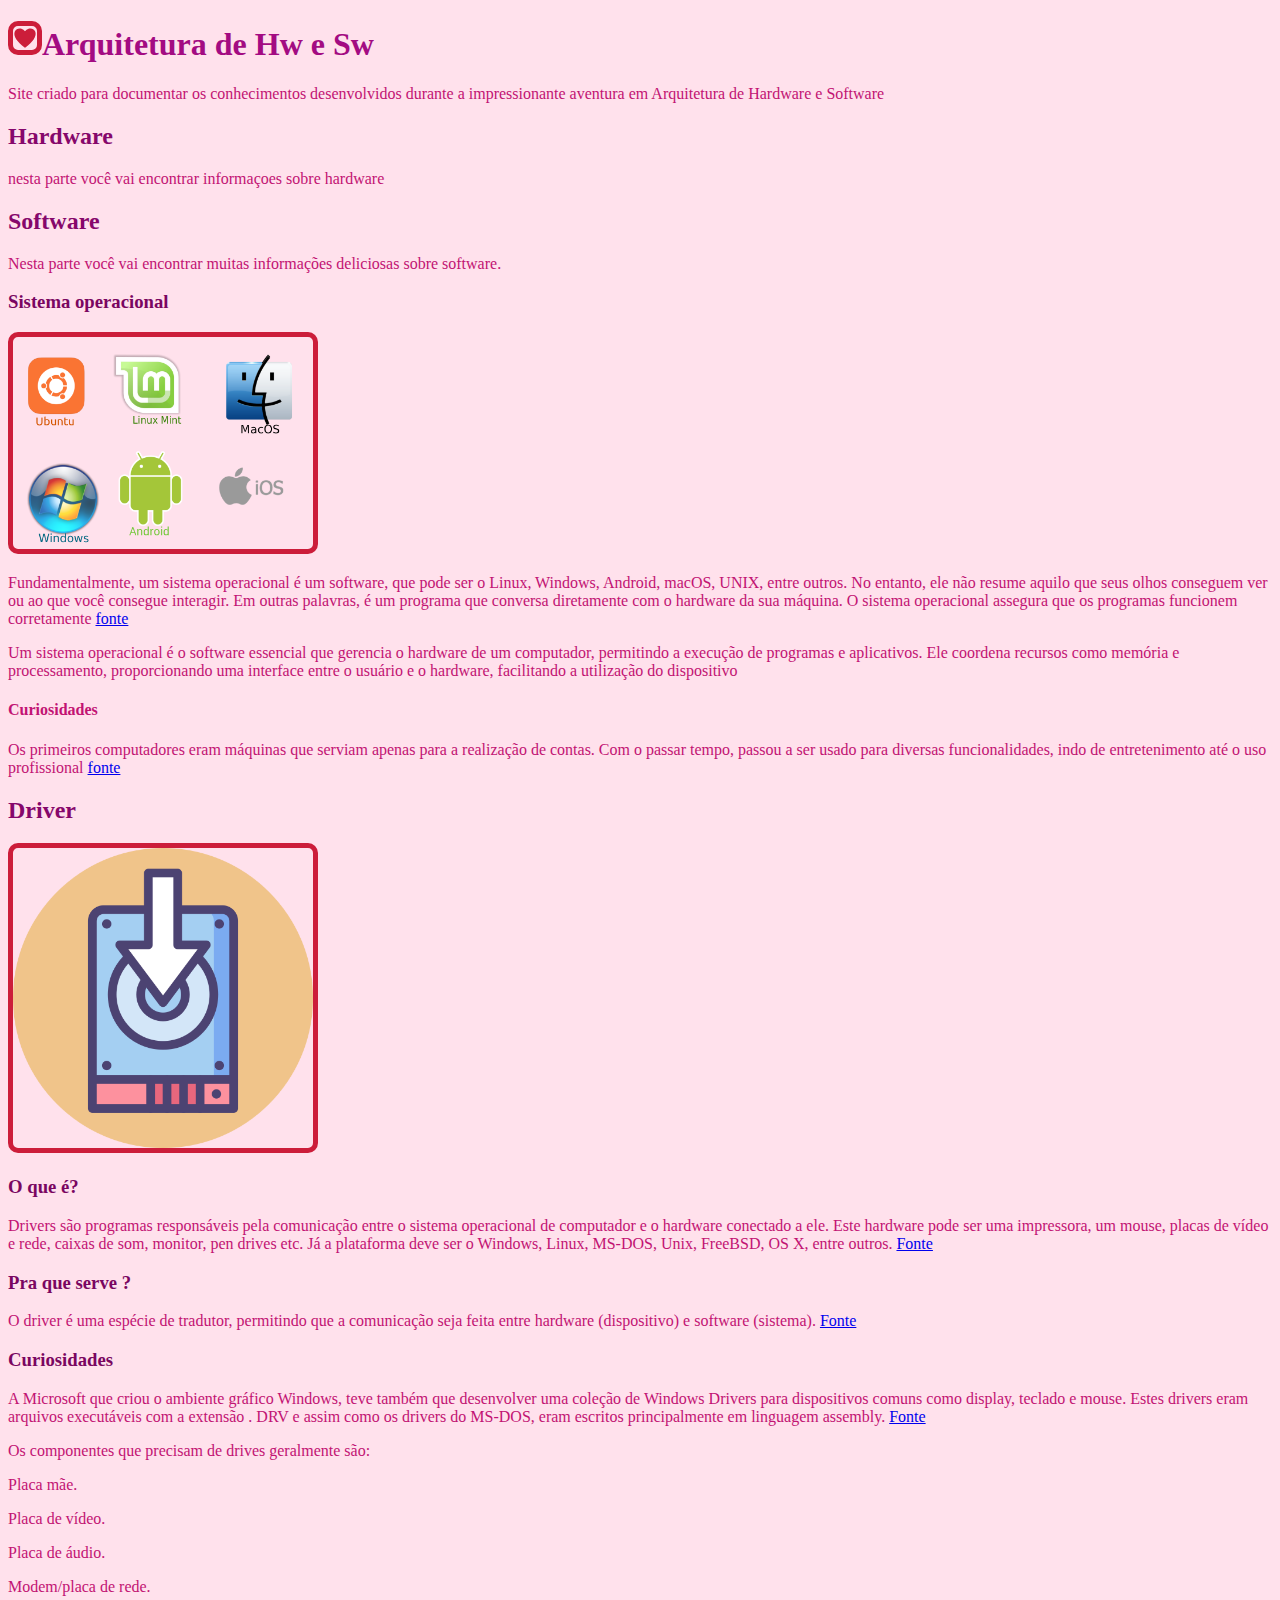
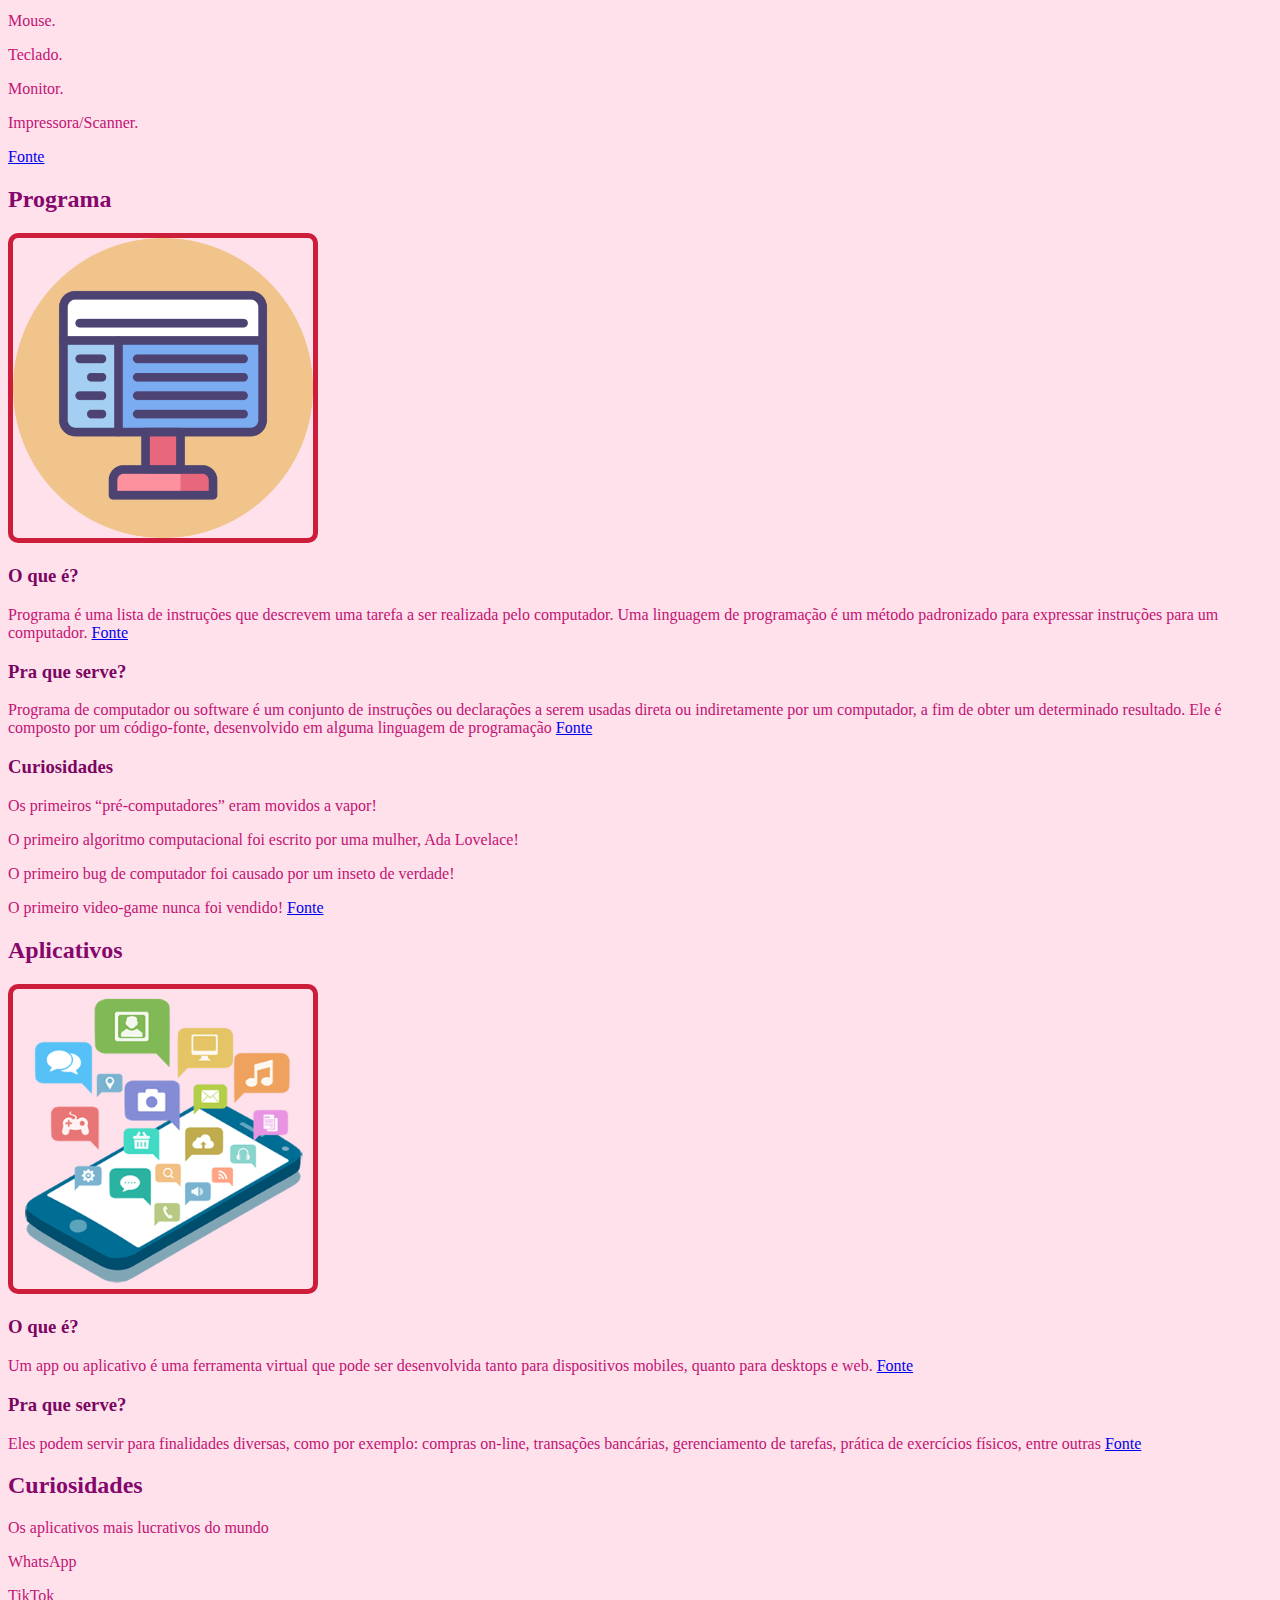
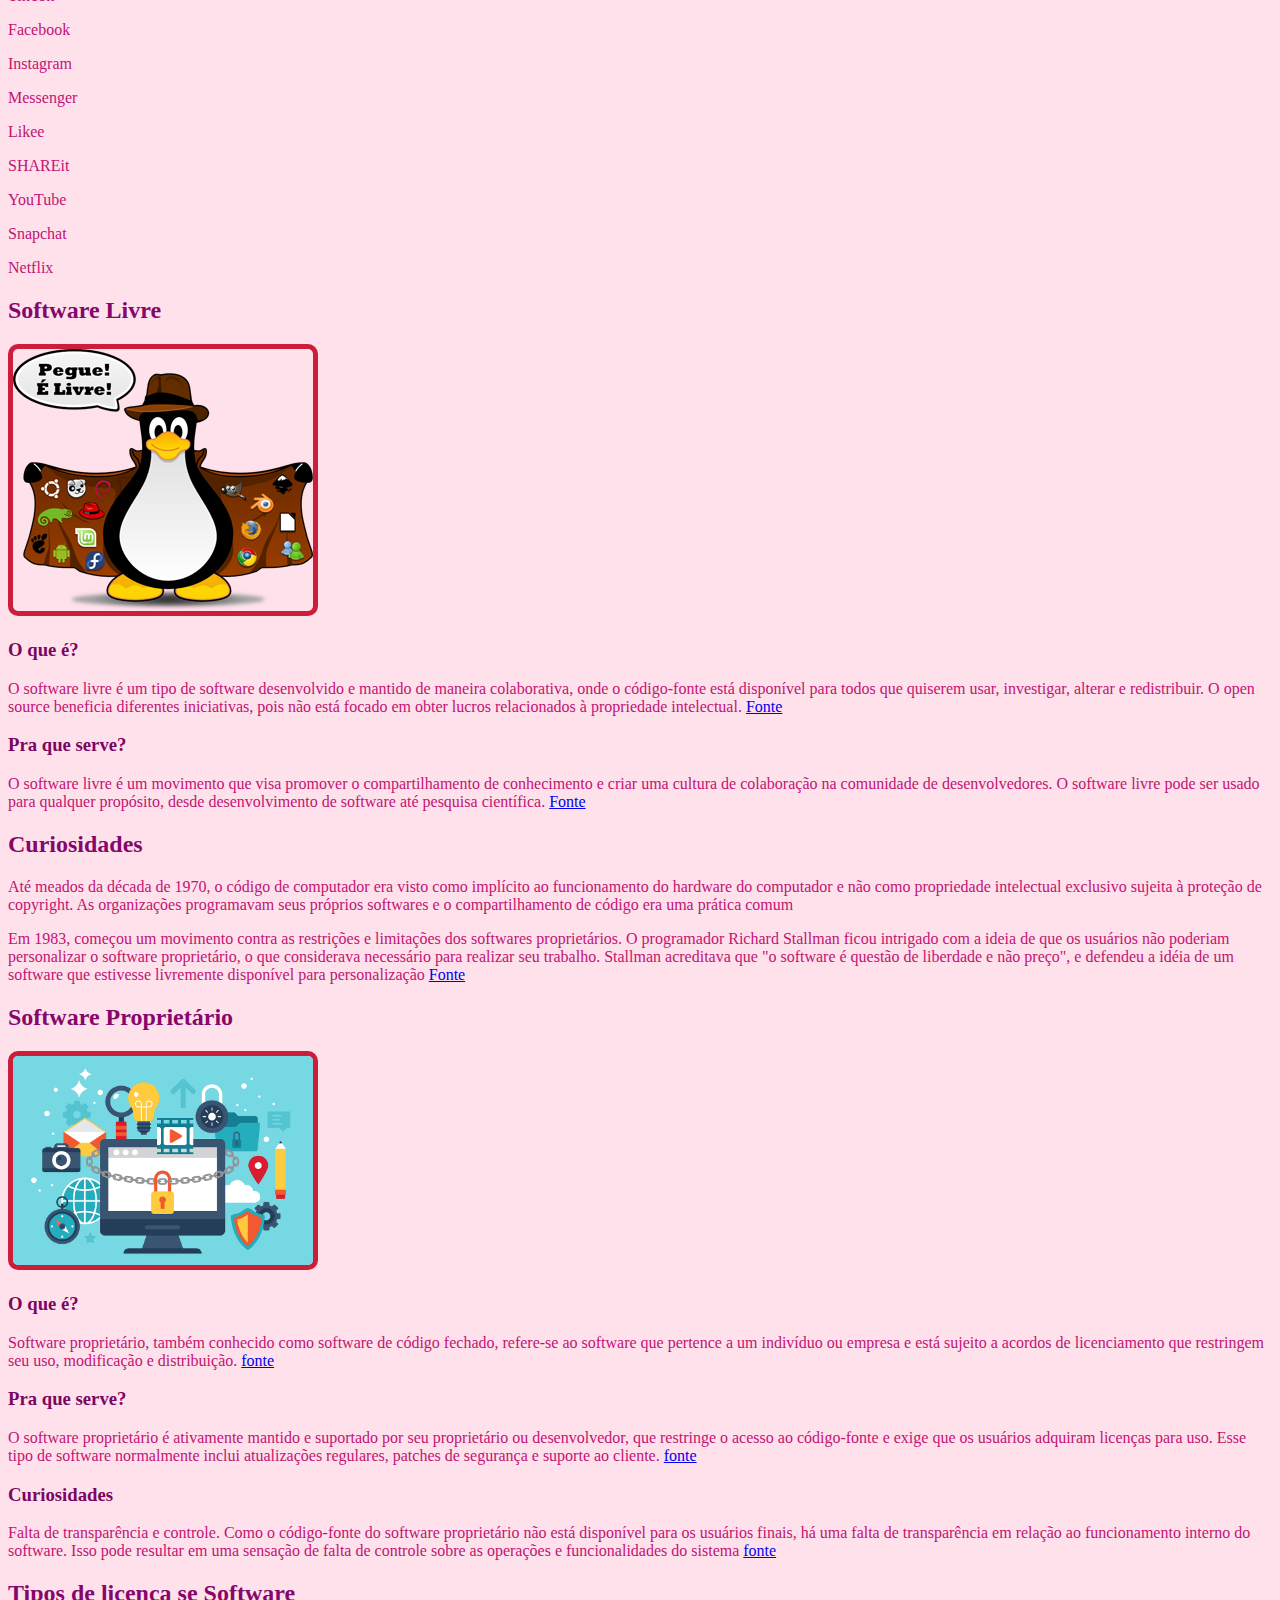
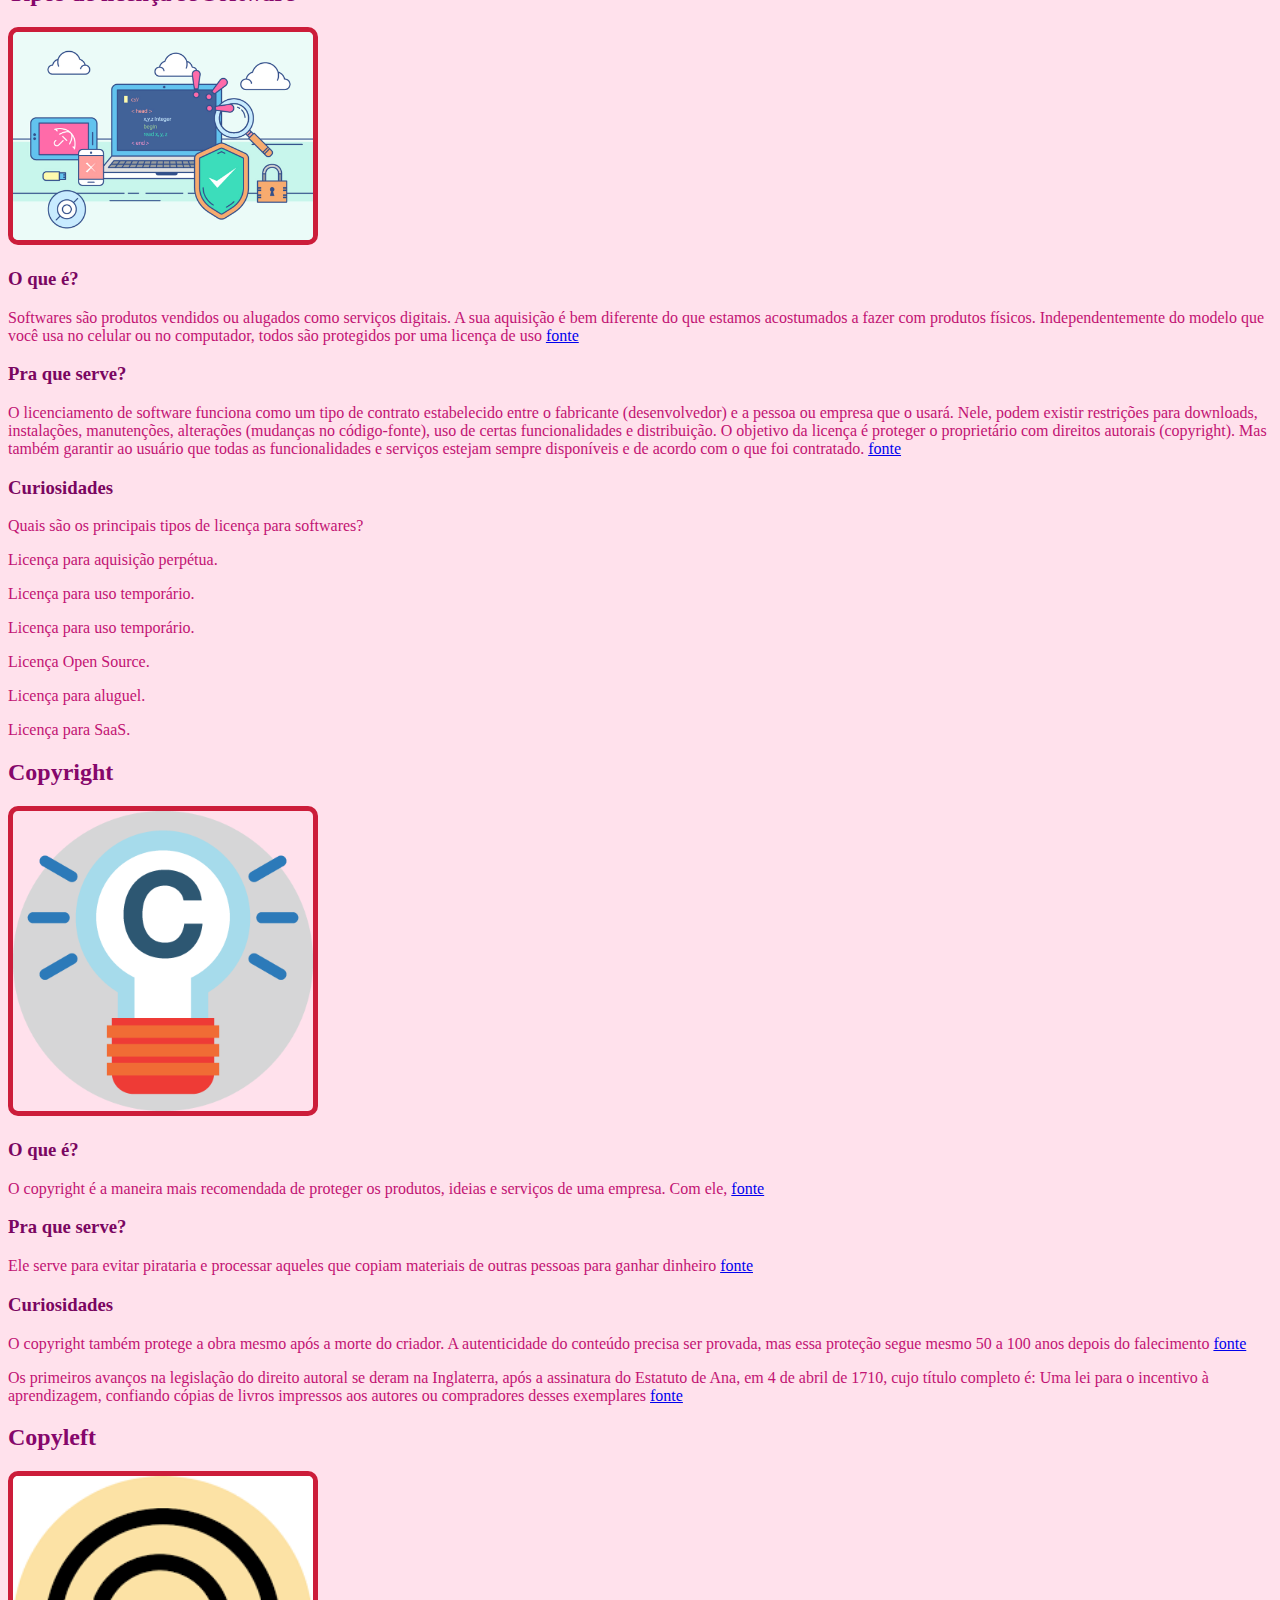
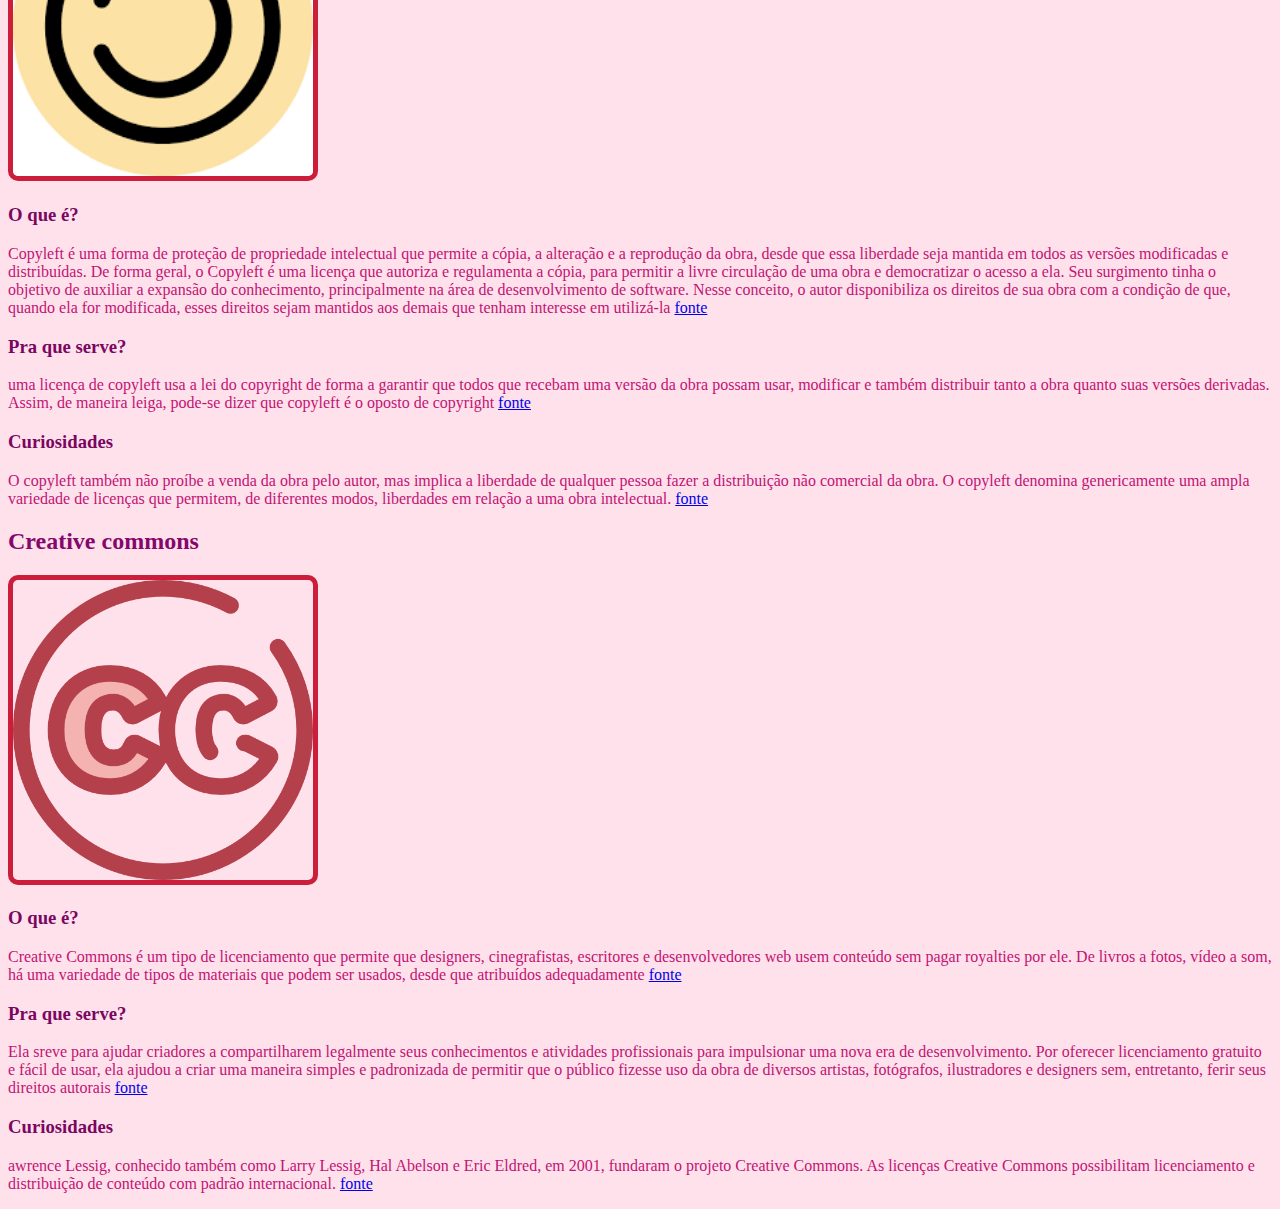
<file: index.html>
<!DOCTYPE html>
<html lang="pt-br">
<head>
    <link rel="stylesheet" href="style.css">
    <meta charset="UTF-8">
    <meta name="viewport" content="width=device-width, initial-scale=1.0">
    <title>Document</title>
</head>
<body>
    <h1><img src="clarity--heart-solid.svg" alt="" class="icone">Arquitetura de Hw e Sw</h1>
    
    <p>Site criado para documentar os conhecimentos desenvolvidos durante a impressionante aventura em Arquitetura de Hardware e Software</p>
    <h2>Hardware</h2>
    <p>nesta parte você vai encontrar informaçoes sobre hardware </p>
    <h2>Software</h2>
    <p>Nesta parte você vai encontrar muitas informações deliciosas sobre software. </p>

    <h3>Sistema operacional</h3>
    <img src="sistemasoperacionais.png" alt="logos de diversos sistemas operacionais">
    <p>Fundamentalmente, um sistema operacional é um software, que pode ser o Linux, Windows, Android, macOS, UNIX, entre outros.

        No entanto, ele não resume aquilo que seus olhos conseguem ver ou ao que você consegue interagir. Em outras palavras, é um programa que conversa diretamente com o hardware da sua máquina.
        
        O sistema operacional assegura que os programas funcionem corretamente
        <a href="https://www.alura.com.br/artigos/sistemas-operacionais-conceito-estrutura#:~:text=Fundamentalmente%2C%20um%20sistema%20operacional%20%C3%A9,o%20hardware%20da%20sua%20m%C3%A1quina.">fonte</a>
    </p>

    <p>Um sistema operacional é o software essencial que gerencia o hardware de um computador, permitindo a execução de programas e aplicativos. Ele coordena recursos como memória e processamento, proporcionando uma interface entre o usuário e o hardware, facilitando a utilização do dispositivo</p>

    <h4>Curiosidades</h4>
    <p>Os primeiros computadores eram máquinas que serviam apenas para a realização de contas.
 
    Com o passar tempo, passou a ser usado para diversas funcionalidades, indo de entretenimento até o uso profissional
    <a href="https://medium.com/@allancfborges/sistemas-operacionais-d3fc316341ae">fonte</a>
</p>

<h2>Driver</h2>
<img src="fotoDriver.png" alt="Foto do driver">
<h3>O que é?</h3>
<p>Drivers são programas responsáveis pela comunicação entre o sistema operacional de computador e o hardware conectado a ele. Este hardware pode ser uma impressora, um mouse, placas de vídeo e rede, caixas de som, monitor, pen drives etc. Já a plataforma deve ser o Windows, Linux, MS-DOS, Unix, FreeBSD, OS X, entre outros.
    <a href="https://www.techtudo.com.br/noticias/2013/06/entenda-que-sao-drivers-para-que-servem-e-como-instala-los.ghtml">Fonte</a>
</p>

<h3>Pra que serve ?</h3>
<p>O driver é uma espécie de tradutor, permitindo que a comunicação seja feita entre hardware (dispositivo) e software (sistema).
    <a href="https://canaltech.com.br/produtos/o-que-sao-drivers-195604/#google_vignette">Fonte</a>
</p>

<h3>Curiosidades</h3>
<p>A Microsoft que criou o ambiente gráfico Windows, teve também que desenvolver uma coleção de Windows Drivers para dispositivos comuns como display, teclado e mouse. Estes drivers eram arquivos executáveis com a extensão . DRV e assim como os drivers do MS-DOS, eram escritos principalmente em linguagem assembly.
    <a href="https://www.cin.ufpe.br/~tg/2004-2/dnl.pdf">Fonte</a>
</p>
<p>Os componentes que precisam de drives geralmente são:
    <p>Placa mãe.</p>
    <p>Placa de vídeo.</p>
    <p>Placa de áudio.</p> 
    <p>Modem/placa de rede.</p>
    <p>Mouse.</p>
    <p>Teclado.</p> 
    <p>Monitor.</p>
    <p>Impressora/Scanner.</p>
<a href="https://www.tecmundo.com.br/formatacao/1787-formatei-o-pc-e-agora-.htm">Fonte</a></p>



<h2>Programa</h2>
<img src="fotoDePrograma.png" alt="foto ilustrativo de programa">
<h3>O que é?</h3>
<p>Programa é uma lista de instruções que descrevem uma tarefa a ser realizada pelo computador. Uma linguagem de programação é um método padronizado para expressar instruções para um computador.
    <a href="http://www.decom.ufop.br/menotti/pcI121/slides/aula02.pdf">Fonte</a>
</p>
<h3>Pra que serve?</h3>
<p>Programa de computador ou software é um conjunto de instruções ou declarações a serem usadas direta ou indiretamente por um computador, a fim de obter um determinado resultado. Ele é composto por um código-fonte, desenvolvido em alguma linguagem de programação
    <a href="https://inova.ufes.br/programas-de-computador#:~:text=Programa%20de%20computador%20ou%20software,em%20alguma%20linguagem%20de%20programa%C3%A7%C3%A3o.">Fonte</a>
    
    <h3>Curiosidades</h3>
        <p>Os primeiros “pré-computadores” eram movidos a vapor!</p>
        <p>O primeiro algoritmo computacional foi escrito por uma mulher, Ada Lovelace!</p>
        <p>O primeiro bug de computador foi causado por um inseto de verdade!</p>
        <p>O primeiro video-game nunca foi vendido! <a href="https://blog.adaflow.com.br/5-curiosidades-historicas-sobre-a-programacao-que-voce-precisa-conhecer/">Fonte</a></p>


    <h2>Aplicativos</h2>

    <img src="desenvolvimento-aplicativos-moveis-development-mobile-3.png" alt="Foto de aplicativos">

    <h3>O que é?</h3>
    <p>Um app ou aplicativo é uma ferramenta virtual que pode ser desenvolvida tanto para dispositivos mobiles, quanto para desktops e web. <a href="https://www.attri.com.br/blog/o-que-e-um-aplicativo/#:~:text=Um%20app%20ou%20aplicativo%20%C3%A9,de%20exerc%C3%ADcios%20f%C3%ADsicos%2C%20entre%20outras.">Fonte</a></p>

    <h3>Pra que serve?</h3>
    <p>Eles podem servir para finalidades diversas, como por exemplo: compras on-line, transações bancárias, gerenciamento de tarefas, prática de exercícios físicos, entre outras <a href="https://www.attri.com.br/blog/o-que-e-um-aplicativo/#:~:text=Um%20app%20ou%20aplicativo%20%C3%A9,de%20exerc%C3%ADcios%20f%C3%ADsicos%2C%20entre%20outras.">Fonte</a></p>

    <h2>Curiosidades</h2>
    <p>Os aplicativos mais lucrativos do mundo</p>
    <p>WhatsApp</p>
    <p>TikTok</p>
    <p>Facebook</p>
    <p>Instagram</p>
    <p>Messenger</p>
    <p>Likee</p>
    <p>SHAREit</p>
    <p>YouTube</p>
    <p>Snapchat</p>
    <p>Netflix</p>



</p>
<h3></h3>
</body>
</html>


<h2>Software Livre</h2>

<img src="software_livre.png" alt="Foto software livre">

<h3>O que é?</h3>
<p>O software livre é um tipo de software desenvolvido e mantido de maneira colaborativa, onde o código-fonte está disponível para todos que quiserem usar, investigar, alterar e redistribuir. O open source beneficia diferentes iniciativas, pois não está focado em obter lucros relacionados à propriedade intelectual. <a href="https://www.ibm.com/br-pt/topics/open-source">Fonte</a></p>

<h3>Pra que serve?</h3>
<p>O software livre é um movimento que visa promover o compartilhamento de conhecimento e criar uma cultura de colaboração na comunidade de desenvolvedores. O software livre pode ser usado para qualquer propósito, desde desenvolvimento de software até pesquisa científica. <a href="https://sebrae.com.br/sites/PortalSebrae/artigos/o-que-e-software-livre-e-quais-as-vantagens-em-usa-lo-na-sua-empresa,2928d53342603410VgnVCM100000b272010aRCRD#:~:text=O%20software%20livre%20%C3%A9%20um,de%20software%20at%C3%A9%20pesquisa%20cient%C3%ADfica">Fonte</a></p>

<h2>Curiosidades</h2>
<p>Até meados da década de 1970, o código de computador era visto como implícito ao funcionamento do hardware do computador e não como propriedade intelectual exclusivo sujeita à proteção de copyright. As organizações programavam seus próprios softwares e o compartilhamento de código era uma prática comum </p>  
    <p>Em 1983, começou um movimento contra as restrições e limitações dos softwares proprietários. O programador Richard Stallman ficou intrigado com a ideia de que os usuários não poderiam personalizar o software proprietário, o que considerava necessário para realizar seu trabalho. Stallman acreditava que "o software é questão de liberdade e não preço", e defendeu a idéia de um software que estivesse livremente disponível para personalização
 <a href="https://www.ibm.com/br-pt/topics/open-source">Fonte</a></p>

 <h2>Software Proprietário</h2>

<img src="seguranca-windows.png" alt="Foto sofware proprietário">

<h3>O que é?</h3>
<p>Software proprietário, também conhecido como software de código fechado, refere-se ao software que pertence a um indivíduo ou empresa e está sujeito a acordos de licenciamento que restringem seu uso, modificação e distribuição. <a href="https://phoenixnap.pt/gloss%C3%A1rio/software-propriet%C3%A1rio">fonte</a></p>

<h3>Pra que serve?</h3>
<p>O software proprietário é ativamente mantido e suportado por seu proprietário ou desenvolvedor, que restringe o acesso ao código-fonte e exige que os usuários adquiram licenças para uso. Esse tipo de software normalmente inclui atualizações regulares, patches de segurança e suporte ao cliente. <a href="https://phoenixnap.pt/gloss%C3%A1rio/software-propriet%C3%A1rio">fonte</a></p>

<h3>Curiosidades</h3>
<p>Falta de transparência e controle. Como o código-fonte do software proprietário não está disponível para os usuários finais, há uma falta de transparência em relação ao funcionamento interno do software. Isso pode resultar em uma sensação de falta de controle sobre as operações e funcionalidades do sistema <a href="https://sumus.com.br/software-proprietario/#:~:text=Falta%20de%20transpar%C3%AAncia%20e%20controle,opera%C3%A7%C3%B5es%20e%20funcionalidades%20do%20sistema.">fonte</a></p>

<h2>Tipos de licença se Software</h2>
 <img src="1655-2.jpg" alt="foto de tipos de licença de software">

 <h3>O que é?</h3>
 <p>Softwares são produtos vendidos ou alugados como serviços digitais. A sua aquisição é bem diferente do que estamos acostumados a fazer com produtos físicos. Independentemente do modelo que você usa no celular ou no computador, todos são protegidos por uma licença de uso <a href="https://blog.eveo.com.br/licenca-de-software">fonte</a></p>

 <h3>Pra que serve?</h3>
 <p>O licenciamento de software funciona como um tipo de contrato estabelecido entre o fabricante (desenvolvedor) e a pessoa ou empresa que o usará. Nele, podem existir restrições para downloads, instalações, manutenções, alterações (mudanças no código-fonte), uso de certas funcionalidades e distribuição.

    O objetivo da licença é proteger o proprietário com direitos autorais (copyright). Mas também garantir ao usuário que todas as funcionalidades e serviços estejam sempre disponíveis e de acordo com o que foi contratado. <a href="https://blog.eveo.com.br/licenca-de-software#:~:text=O%20licenciamento%20de%20software%20funciona,de%20certas%20funcionalidades%20e%20distribui%C3%A7%C3%A3o">fonte</a></p>

    <h3>Curiosidades</h3>
            <p>Quais são os principais tipos de licença para softwares?</p>
            <p>Licença para aquisição perpétua. </p>
            <p>Licença para uso temporário.</p> 
            <p>Licença para uso temporário.</p> 
            <p>Licença Open Source.</p> 
            <p>Licença para aluguel.</p>
            <p>Licença para SaaS.</p>


     <h2>Copyright</h2>

     <img src="CopyrightIcon400x400.png" alt="foto de copyright">
       
     <h3>O que é?</h3>
     <p>O copyright é a maneira mais recomendada de proteger os produtos, ideias e serviços de uma empresa. Com ele,  <a href="https://rockcontent.com/br/blog/copyright/">fonte</a></p>

     <h3>Pra que serve?</h3>
     <p>Ele serve para evitar pirataria e processar aqueles que copiam materiais de outras pessoas para ganhar dinheiro <a href="https://rockcontent.com/br/blog/copyright/">fonte</a></p>

     <h3>Curiosidades</h3>
     <p>O copyright também protege a obra mesmo após a morte do criador. A autenticidade do conteúdo precisa ser provada, mas essa proteção segue mesmo 50 a 100 anos depois do falecimento <a href="https://www.consolidesuamarca.com.br/blog/o-que-e-copyright#:~:text=O%20copyright%20tamb%C3%A9m%20protege%20a,100%20anos%20depois%20do%20falecimento.">fonte</a></p>
     <p>Os primeiros avanços na legislação do direito autoral se deram na Inglaterra, após a assinatura do Estatuto de Ana, em 4 de abril de 1710, cujo título completo é: Uma lei para o incentivo à aprendizagem, confiando cópias de livros impressos aos autores ou compradores desses exemplares <a href="https://jornal.usp.br/radio-usp/nas-origens-do-copyright-direito-do-autor-propriedade-intelectual/#:~:text=Os%20primeiros%20avan%C3%A7os%20na%20legisla%C3%A7%C3%A3o,exemplares%2C%20durante%20os%20per%C3%ADodos%20mencionados">fonte</a></p>
     
     <h2>Copyleft</h2>
     <img src="copy.png" alt="foto de Copyleft">

     <h3>O que é?</h3>
     <p>Copyleft é uma forma de proteção de propriedade intelectual que permite a cópia, a alteração e a reprodução da obra, desde que essa liberdade seja mantida em todos as versões modificadas e distribuídas.

        De forma geral, o Copyleft é uma licença que autoriza e regulamenta a cópia, para permitir a livre circulação de uma obra e democratizar o acesso a ela. Seu surgimento tinha o objetivo de auxiliar a expansão do conhecimento, principalmente na área de desenvolvimento de software.
        
        Nesse conceito, o autor disponibiliza os direitos de sua obra com a condição de que, quando ela for modificada, esses direitos sejam mantidos aos demais que tenham interesse em utilizá-la <a href="https://atlaspi.com.br/saiba-o-que-e-copyleft-e-como-diferenciar-de-copyright/">fonte</a></p>

        <h3>Pra que serve?</h3>
        <p>uma licença de copyleft usa a lei do copyright de forma a garantir que todos que recebam uma versão da obra possam usar, modificar e também distribuir tanto a obra quanto suas versões derivadas. Assim, de maneira leiga, pode-se dizer que copyleft é o oposto de copyright <a href="chrome-extension://efaidnbmnnnibpcajpcglclefindmkaj/https://repositorio.fgv.br/server/api/core/bitstreams/ace5c513-155a-4d35-b4cf-275e6eb0db96/content#:~:text=Enquanto%20o%20copyright%20%C3%A9%20visto,e%20tamb%C3%A9m%20distribuir%20tanto%20a">fonte</a></p>

        <h3>Curiosidades</h3>
        <p>O copyleft também não proíbe a venda da obra pelo autor, mas implica a liberdade de qualquer pessoa fazer a distribuição não comercial da obra. O copyleft denomina genericamente uma ampla variedade de licenças que permitem, de diferentes modos, liberdades em relação a uma obra intelectual. <a href="https://pt.wikipedia.org/wiki/Copyleft#:~:text=O%20copyleft%20tamb%C3%A9m%20n%C3%A3o%20pro%C3%ADbe,distribui%C3%A7%C3%A3o%20n%C3%A3o%20comercial%20da%20obra.&text=O%20copyleft%20denomina%20genericamente%20uma,rela%C3%A7%C3%A3o%20a%20uma%20obra%20intelectual.">fonte</a></p>


        <h2>Creative commons</h2>

    <img src="311325.png" alt="foto de Creative commons">

      <h3>O que é?</h3>
      <p>Creative Commons é um tipo de licenciamento que permite que designers, cinegrafistas, escritores e desenvolvedores web usem conteúdo sem pagar royalties por ele. De livros a fotos, vídeo a som, há uma variedade de tipos de materiais que podem ser usados, desde que atribuídos adequadamente <a href="https://rockcontent.com/br/talent-blog/o-que-e-creative-commons/#:~:text=Creative%20Commons%20%C3%A9%20um%20tipo,usados%2C%20desde%20que%20atribu%C3%ADdos%20adequadamente.">fonte</a></p>

       <h3>Pra que serve?</h3>
       <p>Ela sreve para ajudar criadores a compartilharem legalmente seus conhecimentos e atividades profissionais para impulsionar uma nova era de desenvolvimento. Por oferecer licenciamento gratuito e fácil de usar, ela ajudou a criar uma maneira simples e padronizada de permitir que o público fizesse uso da obra de diversos artistas, fotógrafos, ilustradores e designers sem, entretanto, ferir seus direitos autorais <a href="https://rockcontent.com/br/talent-blog/o-que-e-creative-commons/#:~:text=Creative%20Commons%20%C3%A9%20um%20tipo,usados%2C%20desde%20que%20atribu%C3%ADdos%20adequadamente.">fonte</a></p>

    <h3>Curiosidades</h3>
    <p>awrence Lessig, conhecido também como Larry Lessig, Hal Abelson e Eric Eldred, em 2001, fundaram o projeto Creative Commons. As licenças Creative Commons possibilitam licenciamento e distribuição de conteúdo com padrão internacional. <a href="https://gepeter.proj.ufsm.br/pressbook/livrorea/chapter/licencas-creative-commons/#:~:text=Lawrence%20Lessig%2C%20conhecido%20tamb%C3%A9m%20como,de%20conte%C3%BAdo%20com%20padr%C3%A3o%20internacional.">fonte</a></p>
</file>
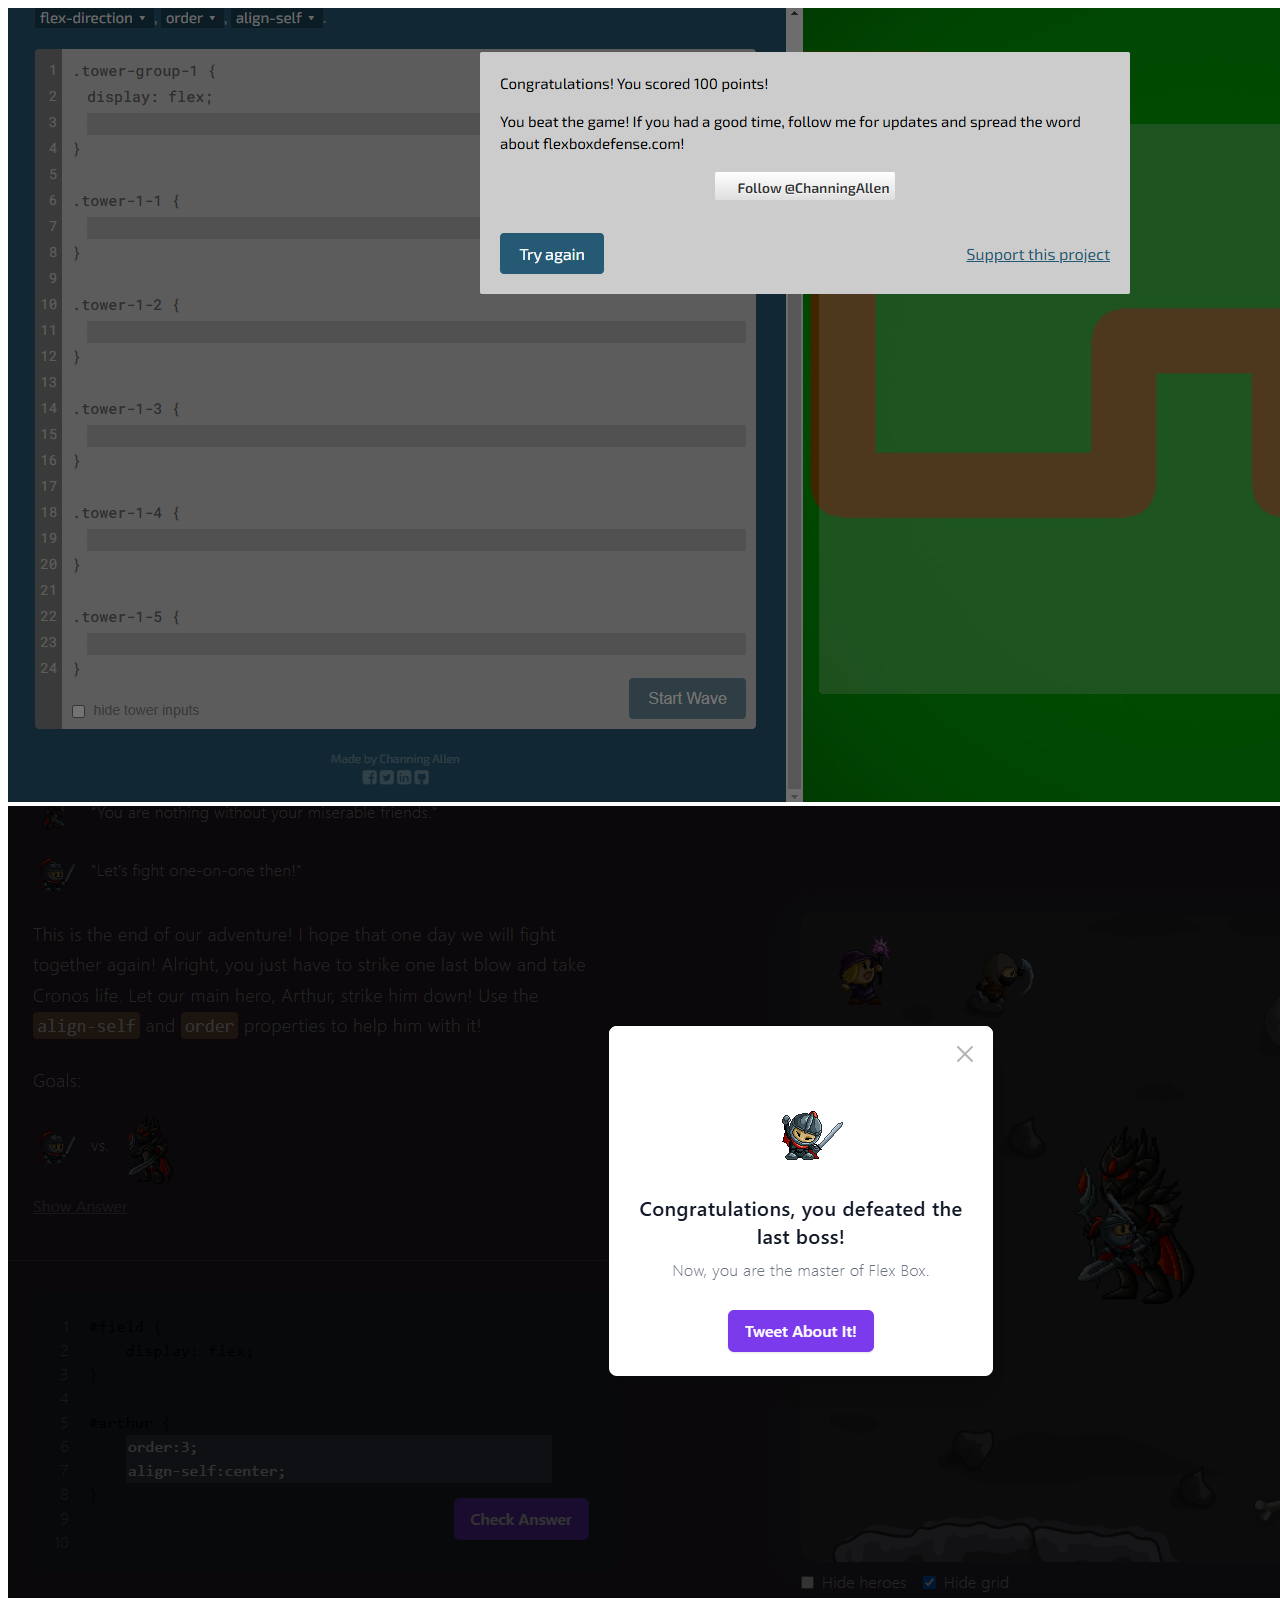
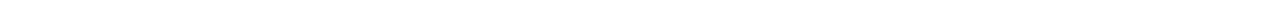
<file: games.html>
<!DOCTYPE html>
<html lang="pt-br">
<head>
    <meta charset="UTF-8">
    <meta name="viewport" content="width=device-width, initial-scale=1.0">
    <title>Games</title>
</head>
<body>
    <img src="flexDevense.png" alt="foto do flex">
    <img src="jogoDosBonequinhos.png" alt="jogo dos boneco">
</body>
</html>
</file>
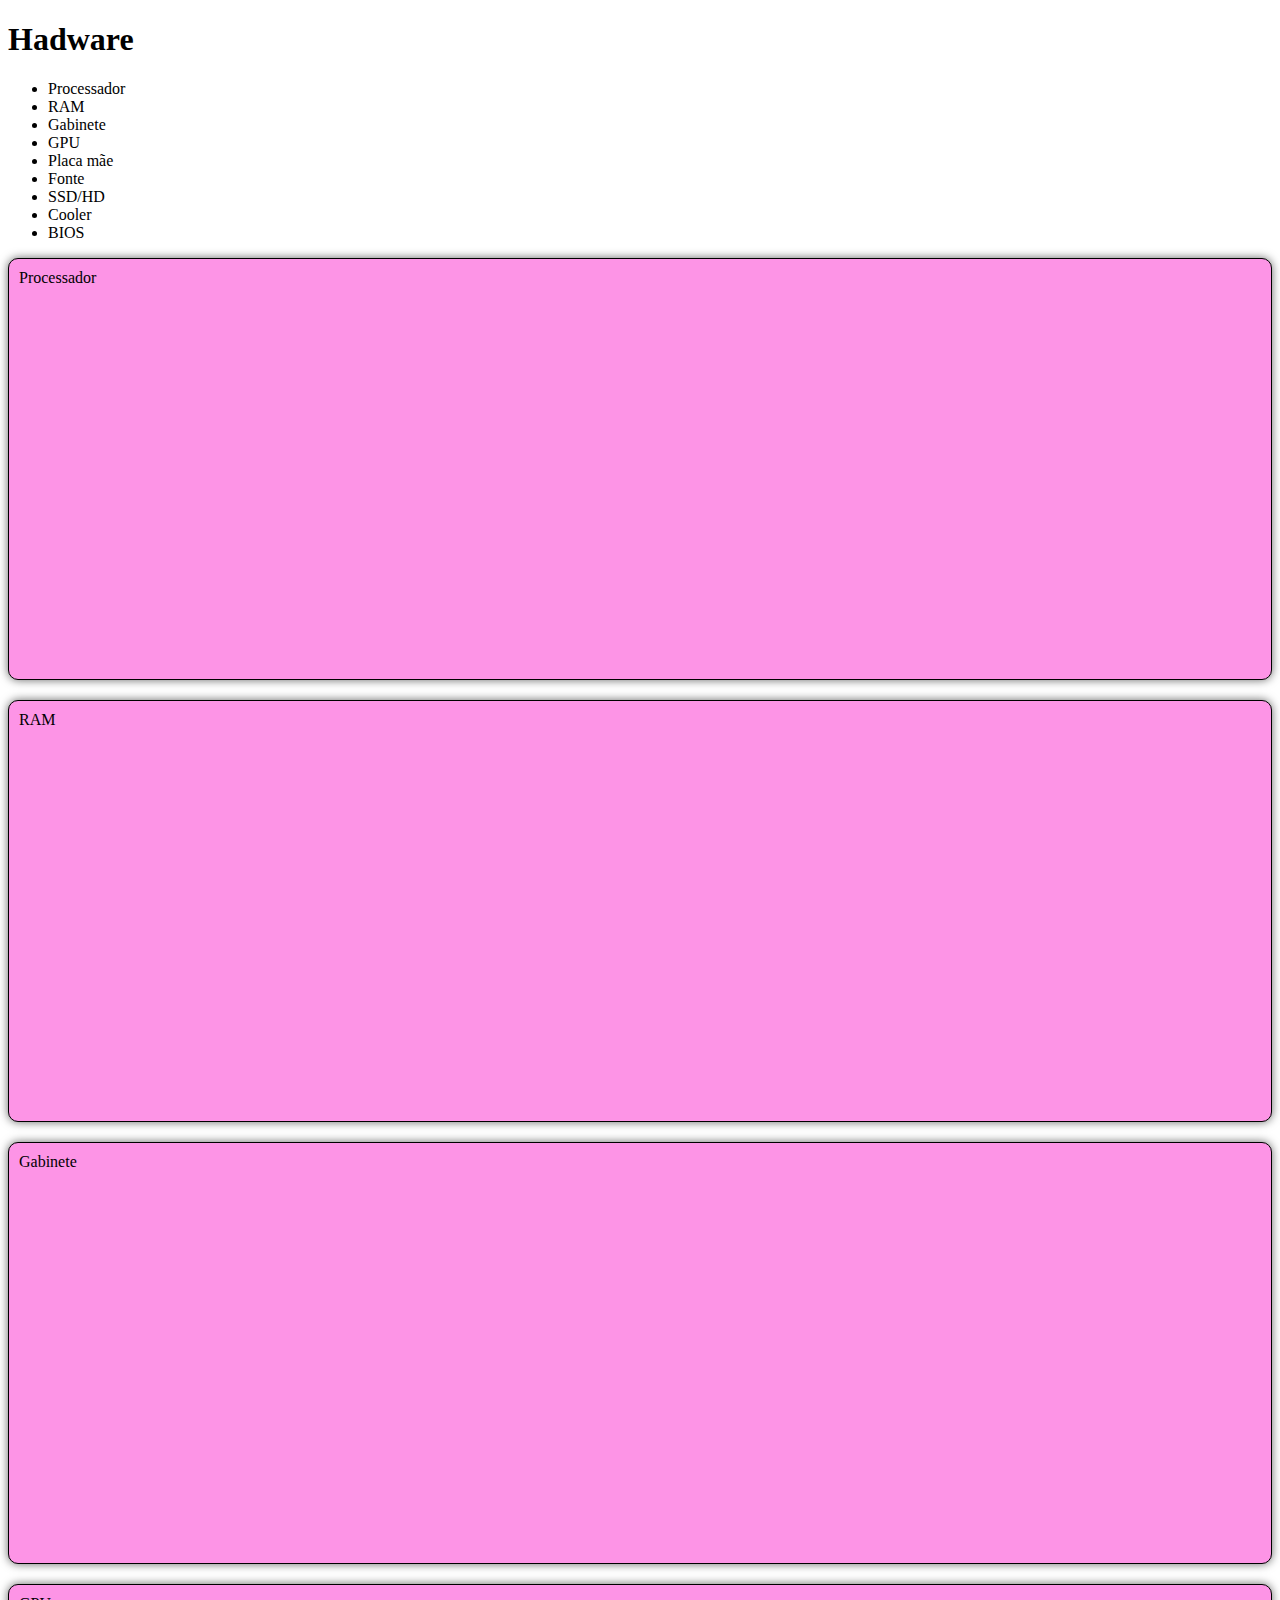
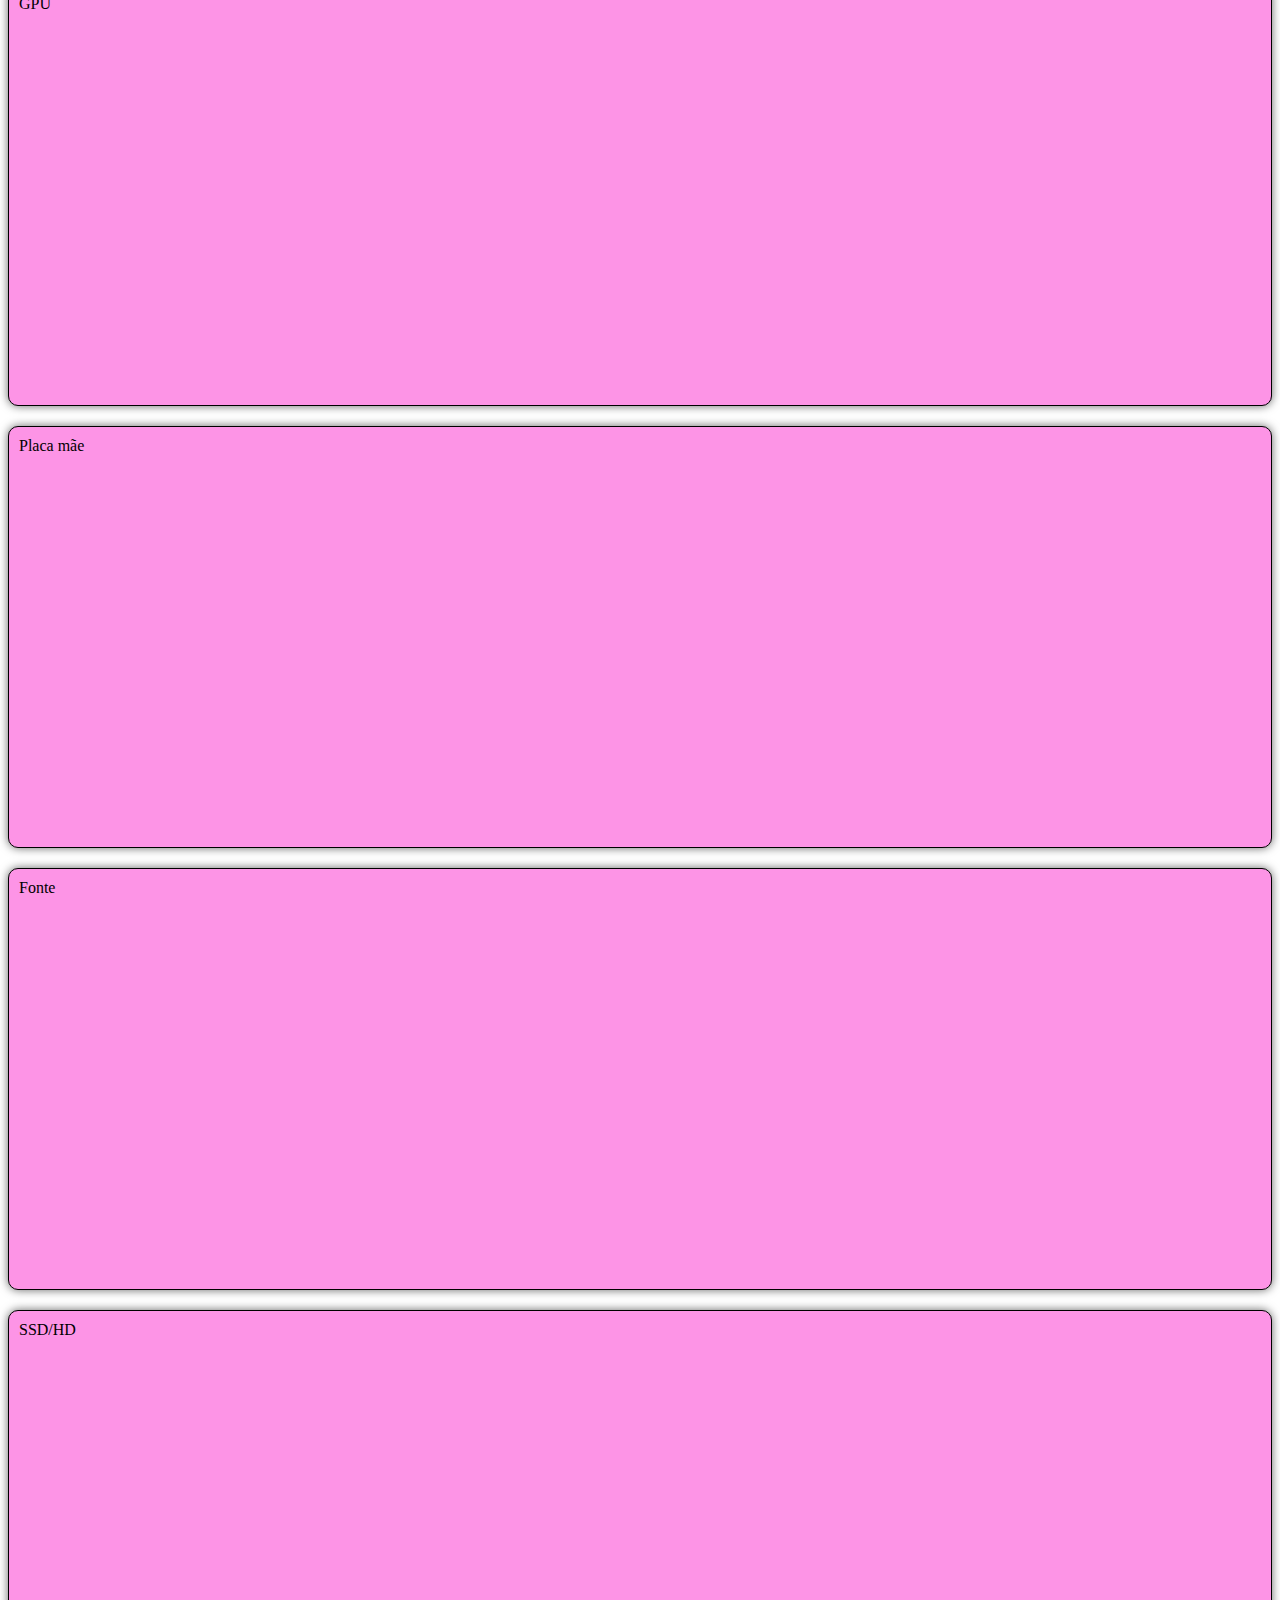
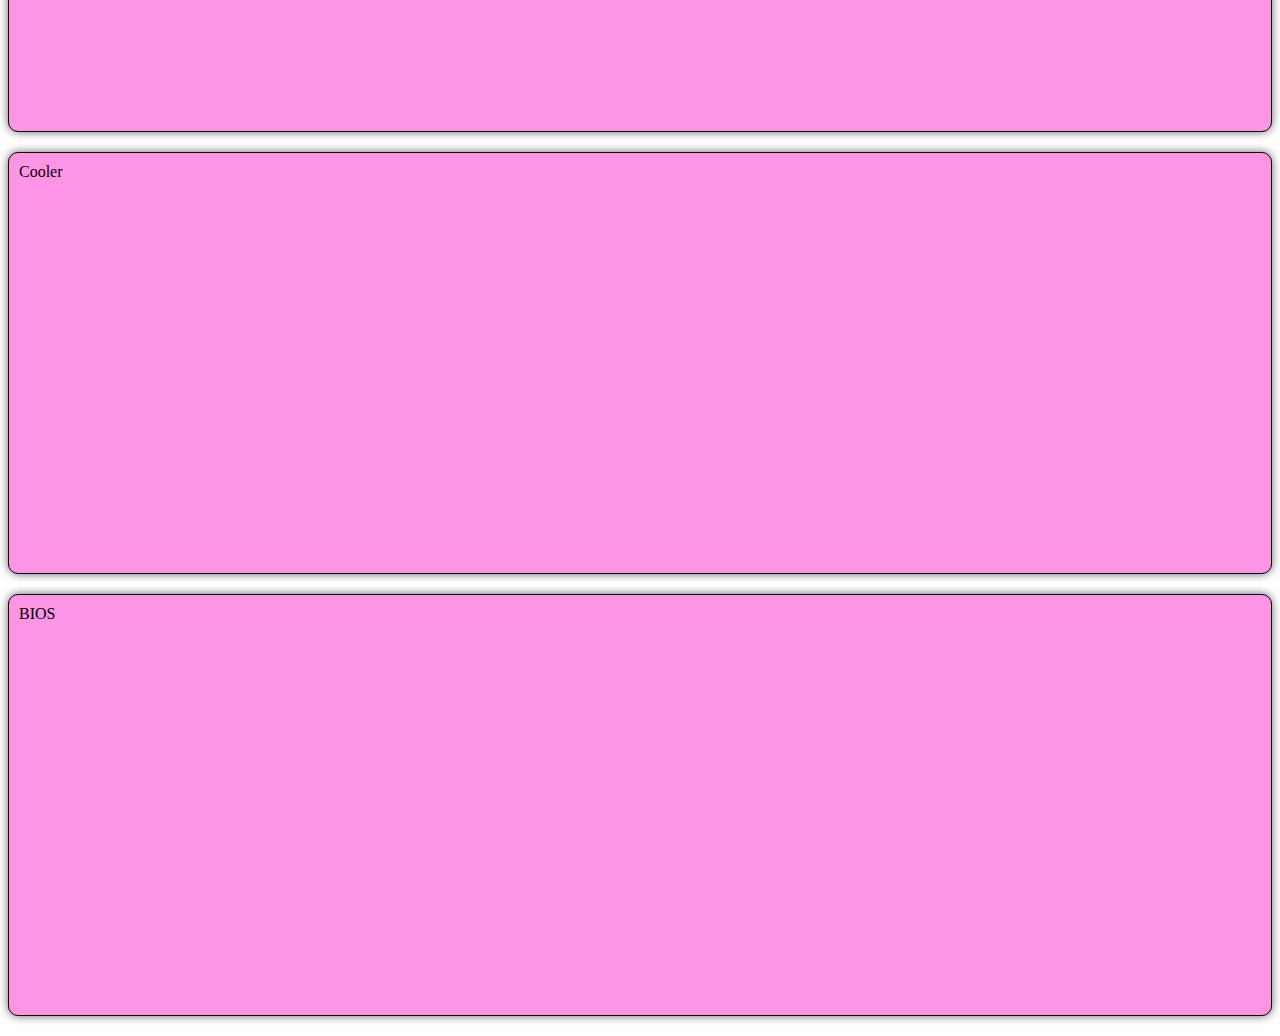
<file: hardware.html>
<!DOCTYPE html>
<html lang="pt_br">
<head>
    <meta charset="UTF-8">
    <meta name="viewport" content="width=device-width, initial-scale=1.0">
    <link rel="stylesheet" href= "hardware.css">
    <title>Hardware</title>
</head>
<body>
  <h1>Hadware</h1>
    <ul>
        <li>Processador</li>
        <li>RAM</li>
        <li>Gabinete</li>
        <li>GPU</li>
        <li>Placa mãe</li>
        <li>Fonte</li>
        <li>SSD/HD</li>
        <li>Cooler</li>
        <li>BIOS</li>
    </ul>

    <div id="Processador">Processador</div>
    <div id="RAM">RAM</div>
    <div id="Gabinete">Gabinete</div>
    <div id="GPU">GPU</div>
    <div id="PlacaMae">Placa mãe</div>
    <div id="Fonte">Fonte</div>
    <div id="SSDHD">SSD/HD</div>
    <div id="Cooler">Cooler</div>
    <div id="BIOS">BIOS</div>

</body>
</html>
</file>
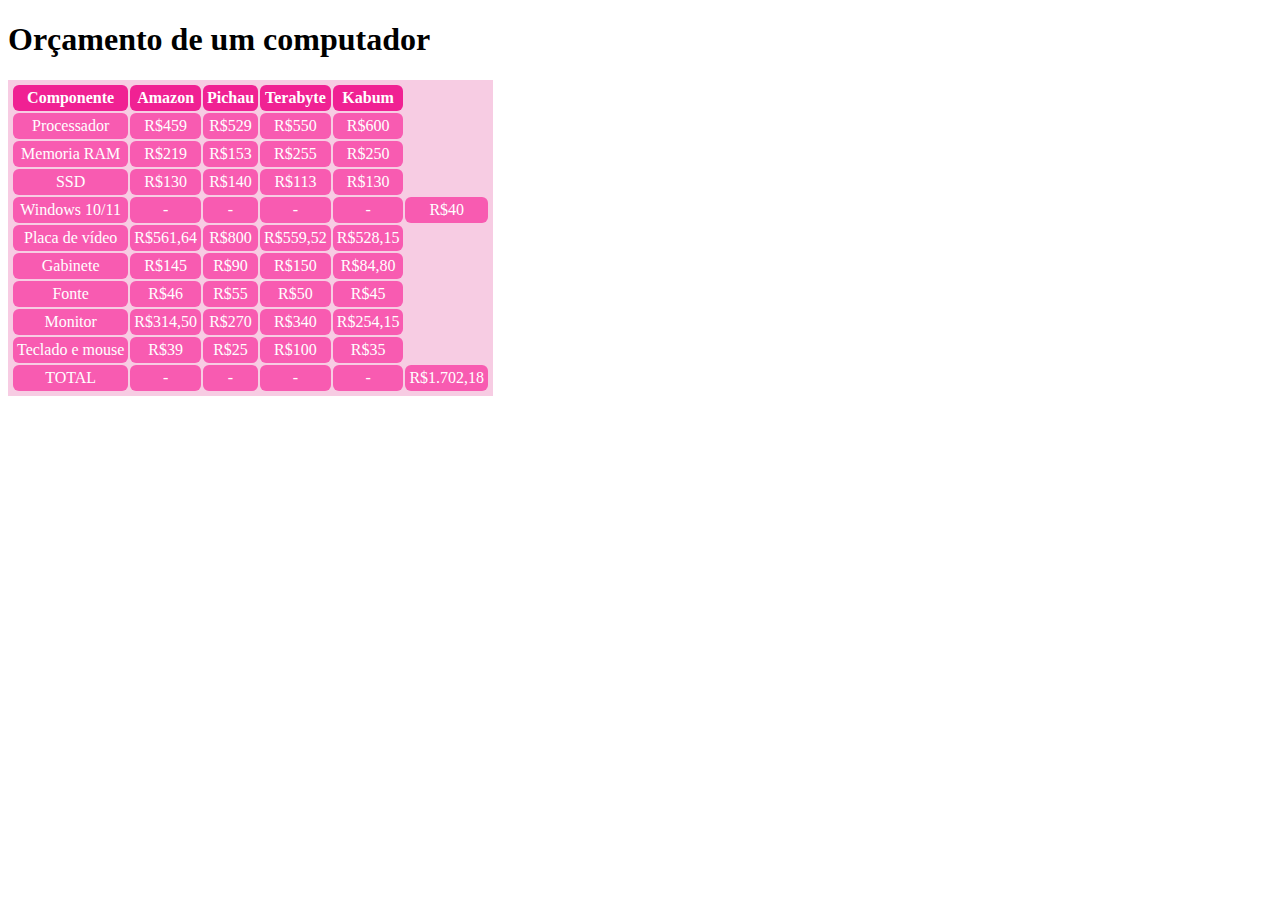
<file: orcamento.html>
<!DOCTYPE html>
<html lang="pt-br">
<head>
    <meta charset="UTF-8">
    <meta name="viewport" content="width=device-width, initial-scale=1.0">
 <link rel="stylesheet" href="orcamento.css">
    <title>Orçamento</title>
</head>
<body>
    <h1>Orçamento de um computador</h1>
    <table>
        <tr>
            <th>Componente</th>
            <th>Amazon</th>
            <th>Pichau</th>
            <th>Terabyte</th>
            <th>Kabum</th>
        </tr>
        <tr>

           <td>Processador</td>
           <td>R$459</td>
           <td>R$529</td>
           <td>R$550</td>
           <td>R$600</td>

        </tr>

        <tr>
             <td>Memoria RAM</td>
            <td>R$219</td>
            <td>R$153</td>
            <td>R$255</td>
            <td>R$250</td>
        </tr>
        
        <tr>
            <td>SSD</td>
            <td>R$130</td>
            <td>R$140</td>
            <td>R$113</td>
            <td>R$130</td>
        </tr>

        <tr>
            <td>Windows 10/11</td>
            <td>-</td>
            <td>-</td>
            <td>-</td>
            <td>-</td>
            <td>R$40</td>
        </tr>

        <tr>
            <td>Placa de vídeo</td>
            <td>R$561,64</td>
            <td>R$800</td>
            <td>R$559,52</td>
            <td>R$528,15</td>
        </tr>

        <tr>
            <td>Gabinete</td>
            <td>R$145</td>
            <td>R$90</td>
            <td>R$150</td>
            <td>R$84,80</td>
        </tr>

        <tr>
            <td>Fonte</td>
            <td>R$46</td>
            <td>R$55</td>
            <td>R$50</td>
            <td>R$45</td>
        </tr>
        
        <tr>
            <td>Monitor</td>
            <td>R$314,50</td>
            <td>R$270</td>
            <td>R$340</td>
            <td>R$254,15</td>
        </tr>

        <tr>
            <td>Teclado e mouse</td>
            <td>R$39</td>
            <td>R$25</td>
            <td>R$100</td>
            <td>R$35</td>
        </tr>

        <tr>
            <td>TOTAL</td>
            <td>-</td>
            <td>-</td>
            <td>-</td>
            <td>-</td>
            <td>R$1.702,18</td>
        </tr>

    </table>
</body>
</html>
</file>
<file: style.css>
/* CSS HEX */
/* --thistle: #cdb4dbff;
--fairy-tale: #ffc8ddff;
--carnation-pink: #ffafccff;
--uranian-blue: #bde0feff;
--light-sky-blue: #a2d2ffff; 
https://coolors.co/palette/cdb4db-ffc8dd-ffafcc-bde0fe-a2d2ff
*/


body{
    background-color: rgb(255, 225, 236);
    color: #c21373;
}


img{
    width: 300px;
    border: 5px solid #cc1d3a;
    border-radius: 10px;
}

h1{
    color: #a30b82;
}

h2{
    color: #86076b;
}
h3{
    color: #7a0661;
}

.icone{
    width: 24px;
}
</file>
<file: hardware.css>
div{
    background-color: #fd94e6;
    margin-bottom: 20px;
    border: 1px solid #000000;
    min-height: 400px;
    border-radius: 10px;
    padding: 10px;
    box-shadow: 0 0 10px rgba(0,0,0,0.6);
}
</file>
<file: orcamento.css>
td{
    
    padding: 4px;
    text-align: center;
    background-color:#f85bb1 ;
    border-radius: 6px;
    color: #ffffff;
}

th{
    padding: 4px;
    text-align: center;
    background-color:#f02193 ;
    border-radius: 6px;
    color: rgb(255, 255, 255);
}

table{
    background-color: #f7cce3;
    padding: 3px;
}

body{
    background-color: #ffffff;
}
</file>
